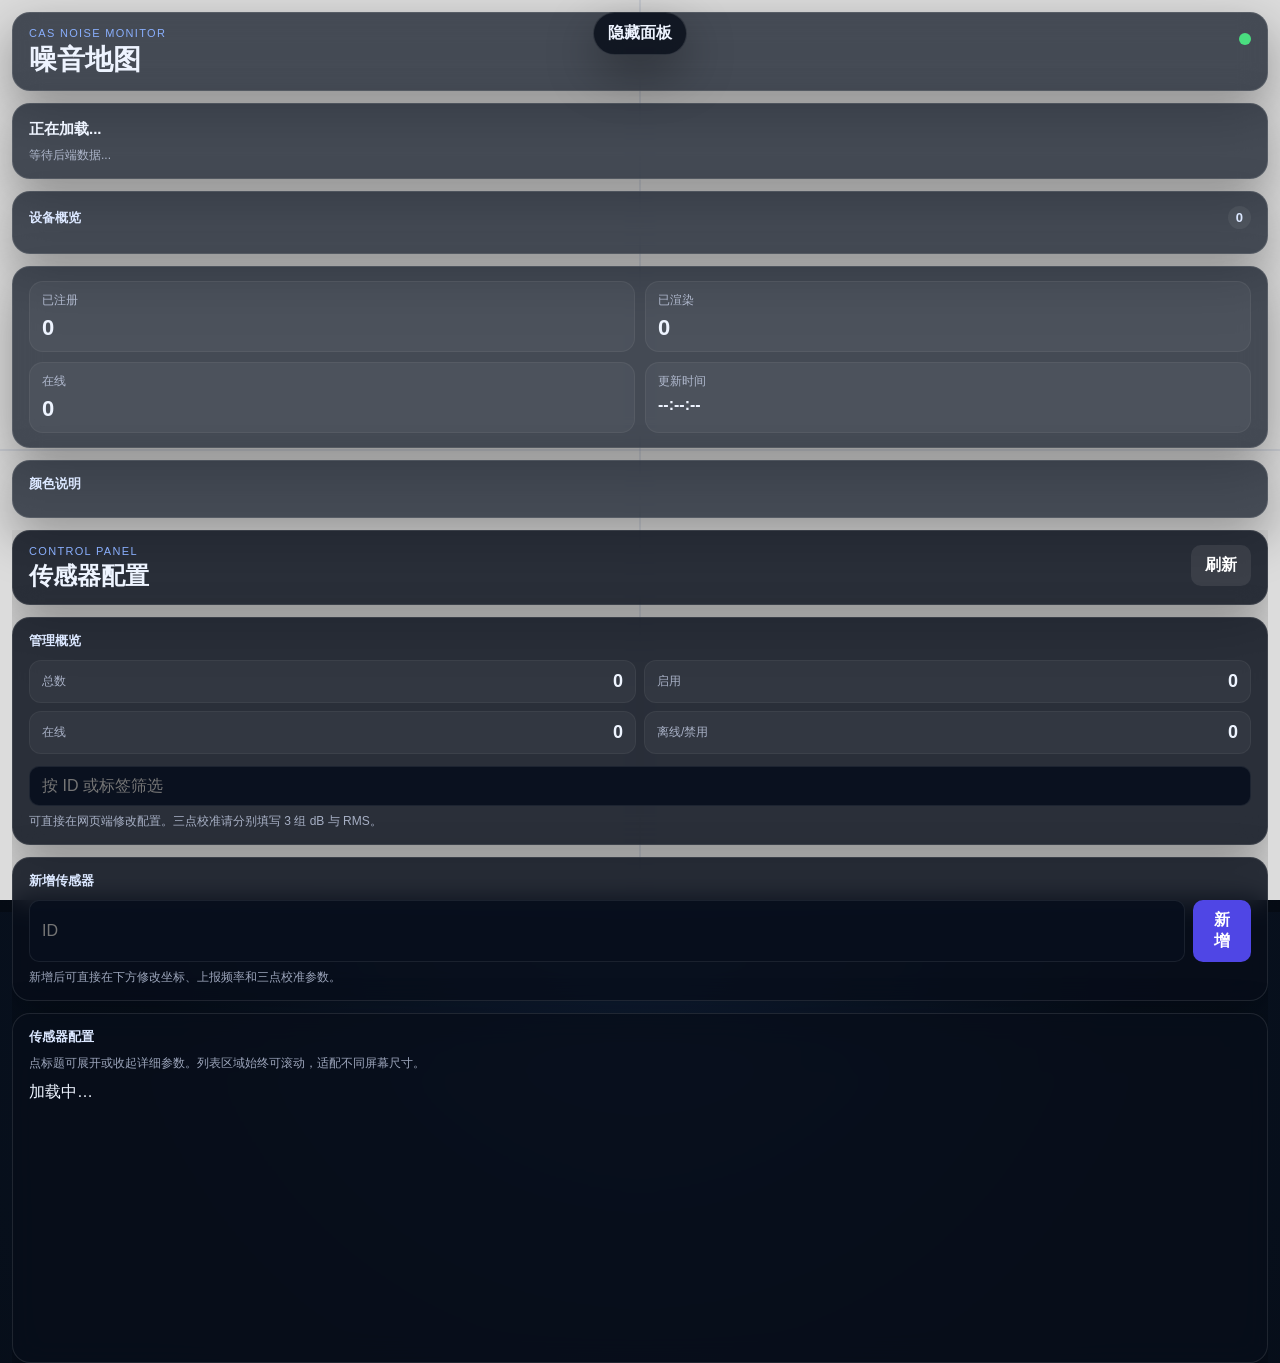
<file: index.html>
<!doctype html>
<html lang="zh-CN">
<head>
  <meta charset="utf-8" />
  <meta name="viewport" content="width=device-width, initial-scale=1" />
  <title>CAS 噪音地图</title>
  <link rel="stylesheet" href="style.css" />
</head>
<body>
  <canvas id="viz"></canvas>
  <button id="togglePanelsButton" class="chrome-toggle-button" type="button">隐藏面板</button>

  <aside class="hud">
    <div class="hud-card hud-header">
      <div>
        <div class="eyebrow">CAS Noise Monitor</div>
        <h1>噪音地图</h1>
      </div>
      <div class="live-dot" id="liveDot"></div>
    </div>

    <div class="hud-card">
      <div id="status" class="status-text">正在加载...</div>
      <div id="subStatus" class="sub-status">等待后端数据...</div>
    </div>

    <div class="hud-card" id="sensorCard">
      <div class="card-title sensor-card-header" id="sensorCardHeader" role="button" tabindex="0">
        设备概览 <span id="sensorCount" class="sensor-count">0</span>
      </div>
      <div id="sensorList" class="sensor-list collapsed" aria-hidden="true">加载中…</div>
    </div>

    <div class="hud-card stats-grid" id="statsGrid">
      <div class="stat-item">
        <span class="stat-label">已注册</span>
        <span class="stat-value" id="registeredCount">0</span>
      </div>
      <div class="stat-item">
        <span class="stat-label">已渲染</span>
        <span class="stat-value" id="renderedCount">0</span>
      </div>
      <div class="stat-item">
        <span class="stat-label">在线</span>
        <span class="stat-value" id="onlineCount">0</span>
      </div>
      <div class="stat-item">
        <span class="stat-label">更新时间</span>
        <span class="stat-value stat-time" id="updatedTime">--:--:--</span>
      </div>
    </div>

    <div class="hud-card">
      <div class="card-title">颜色说明</div>
      <div id="legend" class="legend-list"></div>
    </div>
  </aside>

  <aside class="admin-panel">
    <div class="admin-card admin-header-card">
      <div>
        <div class="eyebrow">Control Panel</div>
        <h2>传感器配置</h2>
      </div>
      <button id="reloadAdminButton" class="secondary-button" type="button">刷新</button>
    </div>

    <div class="admin-card admin-summary-card">
      <div class="admin-section-title">管理概览</div>
      <div id="adminSummary" class="admin-summary-grid">
        <div class="summary-chip"><span>总数</span><strong>0</strong></div>
        <div class="summary-chip"><span>启用</span><strong>0</strong></div>
        <div class="summary-chip"><span>在线</span><strong>0</strong></div>
        <div class="summary-chip"><span>离线/禁用</span><strong>0</strong></div>
      </div>
      <div class="inline-form search-row">
        <input id="adminSearchInput" type="text" placeholder="按 ID 或标签筛选" />
      </div>
      <div class="admin-help">可直接在网页端修改配置。三点校准请分别填写 3 组 dB 与 RMS。</div>
    </div>

    <div class="admin-card admin-add-card">
      <div class="admin-section-title">新增传感器</div>
      <div class="inline-form">
        <input id="newSensorId" type="number" min="0" max="100" placeholder="ID" />
        <button id="addSensorButton" type="button">新增</button>
      </div>
      <div class="admin-help">新增后可直接在下方修改坐标、上报频率和三点校准参数。</div>
    </div>

    <div class="admin-card admin-list-card">
      <div class="admin-section-title">传感器配置</div>
      <div class="mini-help">点标题可展开或收起详细参数。列表区域始终可滚动，适配不同屏幕尺寸。</div>
      <div id="adminSensorList" class="admin-sensor-list">加载中…</div>
    </div>
  </aside>

  <script src="config.js"></script>
  <script src="app.js"></script>
</body>
</html>
</file>
<file: style.css>
:root {
  --bg: #08111f;
  --panel: rgba(10, 18, 33, 0.72);
  --panel-strong: rgba(8, 14, 26, 0.84);
  --panel-border: rgba(255, 255, 255, 0.1);
  --text: #eef4ff;
  --muted: rgba(220, 230, 255, 0.7);
  --shadow: 0 18px 48px rgba(0, 0, 0, 0.34);
  --success: #4ade80;
  --danger: #ef4444;
  --warning: #f59e0b;
  --accent: #4f46e5;
}

html, body {
  margin: 0;
  padding: 0;
  width: 100%;
  height: 100%;
  background: radial-gradient(circle at top, #12233e 0%, #08111f 45%, #050b14 100%);
  font-family: Inter, Arial, sans-serif;
  color: var(--text);
}

body {
  position: relative;
  overflow: hidden;
}

#viz {
  display: block;
  width: 100vw;
  height: 100vh;
}

.chrome-toggle-button {
  position: fixed;
  top: 16px;
  left: 50%;
  transform: translateX(-50%);
  z-index: 40;
  padding: 10px 14px;
  border-radius: 999px;
  border: 1px solid rgba(255, 255, 255, 0.12);
  background: rgba(8, 14, 26, 0.84);
  backdrop-filter: blur(14px);
  -webkit-backdrop-filter: blur(14px);
  color: var(--text);
  box-shadow: var(--shadow);
}

.hud,
.admin-panel {
  position: fixed;
  top: 16px;
  z-index: 20;
  display: flex;
  flex-direction: column;
  gap: 12px;
  transition: opacity 180ms ease, transform 180ms ease;
}

.hud {
  left: 16px;
  width: min(360px, calc(100vw - 32px));
}

.admin-panel {
  right: 16px;
  width: min(460px, calc(100vw - 32px));
  height: calc(100vh - 32px);
  overflow: hidden;
}

.admin-panel::-webkit-scrollbar {
  width: 6px;
}

.admin-panel::-webkit-scrollbar-track {
  background: rgba(255, 255, 255, 0.02);
  border-radius: 999px;
}

.admin-panel::-webkit-scrollbar-thumb {
  background: rgba(255, 255, 255, 0.12);
  border-radius: 999px;
}

body.panels-hidden .hud,
body.panels-hidden .admin-panel {
  opacity: 0;
  pointer-events: none;
}

body.panels-hidden .hud {
  transform: translateX(-24px);
}

body.panels-hidden .admin-panel {
  transform: translateX(24px);
}

.hud-card,
.admin-card {
  background: var(--panel);
  backdrop-filter: blur(14px);
  -webkit-backdrop-filter: blur(14px);
  border: 1px solid var(--panel-border);
  border-radius: 18px;
  box-shadow: var(--shadow);
  padding: 14px 16px;
}

.admin-card {
  background: var(--panel-strong);
}

.hud-header,
.admin-header-card {
  display: flex;
  align-items: flex-start;
  justify-content: space-between;
}

.eyebrow {
  font-size: 11px;
  letter-spacing: 0.12em;
  text-transform: uppercase;
  color: #89aefc;
  margin-bottom: 6px;
}

.hud-header h1,
.admin-header-card h2 {
  margin: 0;
  line-height: 1.1;
}

.hud-header h1 {
  font-size: 28px;
}

.admin-header-card h2 {
  font-size: 24px;
}

.live-dot {
  width: 12px;
  height: 12px;
  border-radius: 50%;
  background: var(--success);
  box-shadow: 0 0 0 0 rgba(74, 222, 128, 0.7);
  animation: pulse 1.8s infinite;
  margin-top: 6px;
}

.status-text {
  font-size: 15px;
  font-weight: 600;
  line-height: 1.5;
}

.sub-status,
.admin-help,
.admin-meta,
.sensor-ip,
.sensor-lastseen,
.mini-help {
  margin-top: 6px;
  font-size: 12px;
  color: var(--muted);
  line-height: 1.5;
}

.stats-grid {
  display: grid;
  grid-template-columns: repeat(2, minmax(0, 1fr));
  gap: 10px;
}

.stat-item {
  padding: 10px 12px;
  border-radius: 14px;
  background: rgba(255, 255, 255, 0.04);
  border: 1px solid rgba(255, 255, 255, 0.06);
}

.stat-label {
  display: block;
  font-size: 12px;
  color: var(--muted);
  margin-bottom: 6px;
}

.stat-value {
  display: block;
  font-size: 22px;
  font-weight: 700;
}

.stat-time {
  font-size: 16px;
}

.card-title,
.admin-section-title {
  font-size: 13px;
  font-weight: 700;
  color: #dbe7ff;
  margin-bottom: 10px;
}

.legend-list,
.admin-sensor-list,
.sensor-list-rows {
  display: flex;
  flex-direction: column;
  gap: 8px;
}

.admin-summary-grid {
  display: grid;
  grid-template-columns: repeat(2, minmax(0, 1fr));
  gap: 8px;
  margin-bottom: 12px;
}

.summary-chip {
  display: flex;
  align-items: center;
  justify-content: space-between;
  gap: 8px;
  padding: 10px 12px;
  border-radius: 12px;
  background: rgba(255,255,255,0.04);
  border: 1px solid rgba(255,255,255,0.05);
}

.summary-chip span {
  color: var(--muted);
  font-size: 12px;
}

.summary-chip strong {
  font-size: 18px;
}

.search-row input {
  background: rgba(255,255,255,0.04);
}

.admin-sensor-item.collapsed .admin-sensor-content {
  display: none;
}

.admin-sensor-item.collapsed .admin-meta {
  margin-top: 4px;
}

.admin-sensor-item.expanded {
  border-color: rgba(137, 174, 252, 0.22);
  box-shadow: 0 0 0 1px rgba(137, 174, 252, 0.06) inset;
}

.admin-sensor-title {
  cursor: pointer;
}

.admin-sensor-title:hover {
  color: #9fc0ff;
}

.admin-sensor-topline {
  display: flex;
  align-items: center;
  gap: 8px;
}

.fold-indicator {
  font-size: 12px;
  color: var(--muted);
}

.admin-sensor-item.filtered-out {
  display: none;
}

.inline-form.search-row {
  margin-top: 2px;
}

.admin-actions {
  flex-wrap: wrap;
}

.save-hint {
  color: var(--muted);
  font-size: 11px;
}

.form-grid + .form-grid {
  margin-top: 8px;
}

.field input:focus {
  outline: 1px solid rgba(137, 174, 252, 0.45);
  border-color: rgba(137, 174, 252, 0.45);
}

button.secondary-button:hover,
button:hover {
  filter: brightness(1.06);
}

button:active {
  transform: translateY(1px);
}

.admin-sensor-list-empty {
  padding: 16px 4px;
  color: var(--muted);
}

.admin-list-card {
  min-height: 220px;
  display: flex;
  flex: 1;
  flex-direction: column;
  min-height: 0;
}

.admin-panel .mini-help {
  margin-top: -2px;
  margin-bottom: 10px;
}

@media (max-width: 720px) {
  .admin-summary-grid {
    grid-template-columns: 1fr 1fr;
  }
}

@media (max-width: 520px) {
  .admin-summary-grid {
    grid-template-columns: 1fr;
  }
}

.legend-item,
.sensor-row {
  display: flex;
  align-items: center;
  justify-content: space-between;
  gap: 12px;
  font-size: 13px;
  color: #edf3ff;
}

.legend-left {
  display: flex;
  align-items: center;
  gap: 10px;
}

.legend-swatch {
  width: 12px;
  height: 12px;
  border-radius: 999px;
  box-shadow: 0 0 10px rgba(255, 255, 255, 0.18);
}

.legend-desc {
  color: var(--muted);
  font-size: 12px;
}

.sensor-card-header {
  cursor: pointer;
  display: flex;
  align-items: center;
  justify-content: space-between;
}

.sensor-count {
  background: rgba(255,255,255,0.06);
  padding: 4px 8px;
  border-radius: 999px;
  font-weight: 700;
  margin-left: 8px;
}

.sensor-list {
  margin-top: 10px;
  max-height: 0;
  overflow: hidden;
  transition: max-height 220ms ease, opacity 180ms ease;
  opacity: 0;
}

.sensor-list.expanded {
  max-height: 320px;
  opacity: 1;
  overflow-y: auto;
  overflow-x: hidden;
  padding-right: 8px;
}

.sensor-list.expanded::-webkit-scrollbar,
.admin-list-card::-webkit-scrollbar,
.admin-sensor-list::-webkit-scrollbar {
  width: 6px;
}

.sensor-list.expanded::-webkit-scrollbar-track,
.admin-list-card::-webkit-scrollbar-track,
.admin-sensor-list::-webkit-scrollbar-track {
  background: rgba(255, 255, 255, 0.02);
  border-radius: 999px;
}

.sensor-list.expanded::-webkit-scrollbar-thumb,
.admin-list-card::-webkit-scrollbar-thumb,
.admin-sensor-list::-webkit-scrollbar-thumb {
  background: rgba(255, 255, 255, 0.12);
  border-radius: 999px;
}

.sensor-row,
.admin-sensor-item {
  padding: 10px;
  border-radius: 12px;
  background: rgba(255,255,255,0.03);
  border: 1px solid rgba(255,255,255,0.05);
}

.sensor-left {
  display: flex;
  flex-direction: column;
  gap: 4px;
}

.sensor-right {
  display: flex;
  align-items: center;
  gap: 8px;
}

.admin-list-card {
  overflow: hidden;
}

.admin-sensor-list {
  flex: 1;
  min-height: 0;
  overflow-y: auto;
  overflow-x: hidden;
  padding-right: 6px;
  overscroll-behavior: contain;
}

.admin-sensor-header,
.inline-form,
.form-row,
.form-grid {
  display: flex;
  gap: 8px;
}

.admin-sensor-header {
  align-items: center;
  justify-content: space-between;
  margin-bottom: 8px;
}

.form-grid {
  flex-wrap: wrap;
}

.form-row {
  width: 100%;
}

.field {
  display: flex;
  flex-direction: column;
  gap: 4px;
  flex: 1 1 120px;
}

.field.wide {
  flex-basis: 100%;
}

.field label {
  font-size: 12px;
  color: var(--muted);
}

input,
button,
textarea {
  font: inherit;
}

input[type="text"],
input[type="number"] {
  width: 100%;
  box-sizing: border-box;
  padding: 10px 12px;
  border-radius: 10px;
  border: 1px solid rgba(255,255,255,0.08);
  background: rgba(8, 16, 30, 0.92);
  color: var(--text);
}

input[type="checkbox"] {
  width: 16px;
  height: 16px;
}

input:disabled,
textarea:disabled {
  opacity: 1;
  color: var(--text);
  -webkit-text-fill-color: var(--text);
  background: rgba(8, 16, 30, 0.72);
  cursor: default;
}

button {
  padding: 10px 14px;
  border: 0;
  border-radius: 10px;
  background: var(--accent);
  color: #fff;
  font-weight: 700;
  cursor: pointer;
}

button.secondary-button {
  background: rgba(255,255,255,0.08);
}

button.danger-button {
  background: rgba(239, 68, 68, 0.9);
}

button:disabled {
  opacity: 0.65;
  cursor: not-allowed;
}

.toggle-label {
  display: inline-flex;
  align-items: center;
  gap: 8px;
  font-size: 13px;
}

.status-badge {
  display: inline-flex;
  align-items: center;
  gap: 6px;
  padding: 4px 8px;
  border-radius: 999px;
  font-size: 12px;
  background: rgba(255,255,255,0.06);
}

.dot {
  width: 10px;
  height: 10px;
  border-radius: 50%;
}

.dot.online {
  background: var(--success);
}

.dot.offline {
  background: var(--danger);
}

.dot.disabled {
  background: var(--warning);
}

.admin-actions {
  display: flex;
  gap: 8px;
  margin-top: 10px;
}

.admin-message {
  font-size: 12px;
  margin-top: 8px;
  color: #c3d3ff;
}

@keyframes pulse {
  0% { box-shadow: 0 0 0 0 rgba(74, 222, 128, 0.7); }
  70% { box-shadow: 0 0 0 10px rgba(74, 222, 128, 0); }
  100% { box-shadow: 0 0 0 0 rgba(74, 222, 128, 0); }
}

@media (max-width: 1320px) {
  body {
    overflow: auto;
  }

  .chrome-toggle-button {
    top: 12px;
  }

  .hud,
  .admin-panel {
    position: static;
    width: auto;
    height: auto;
    max-height: none;
    margin: 12px;
  }

  #viz {
    position: fixed;
    inset: 0;
    z-index: 0;
  }

  .hud,
  .admin-panel {
    z-index: 20;
  }

  .admin-list-card {
    flex: none;
    min-height: 320px;
  }

  .admin-sensor-list {
    max-height: 60vh;
  }
}
</file>
